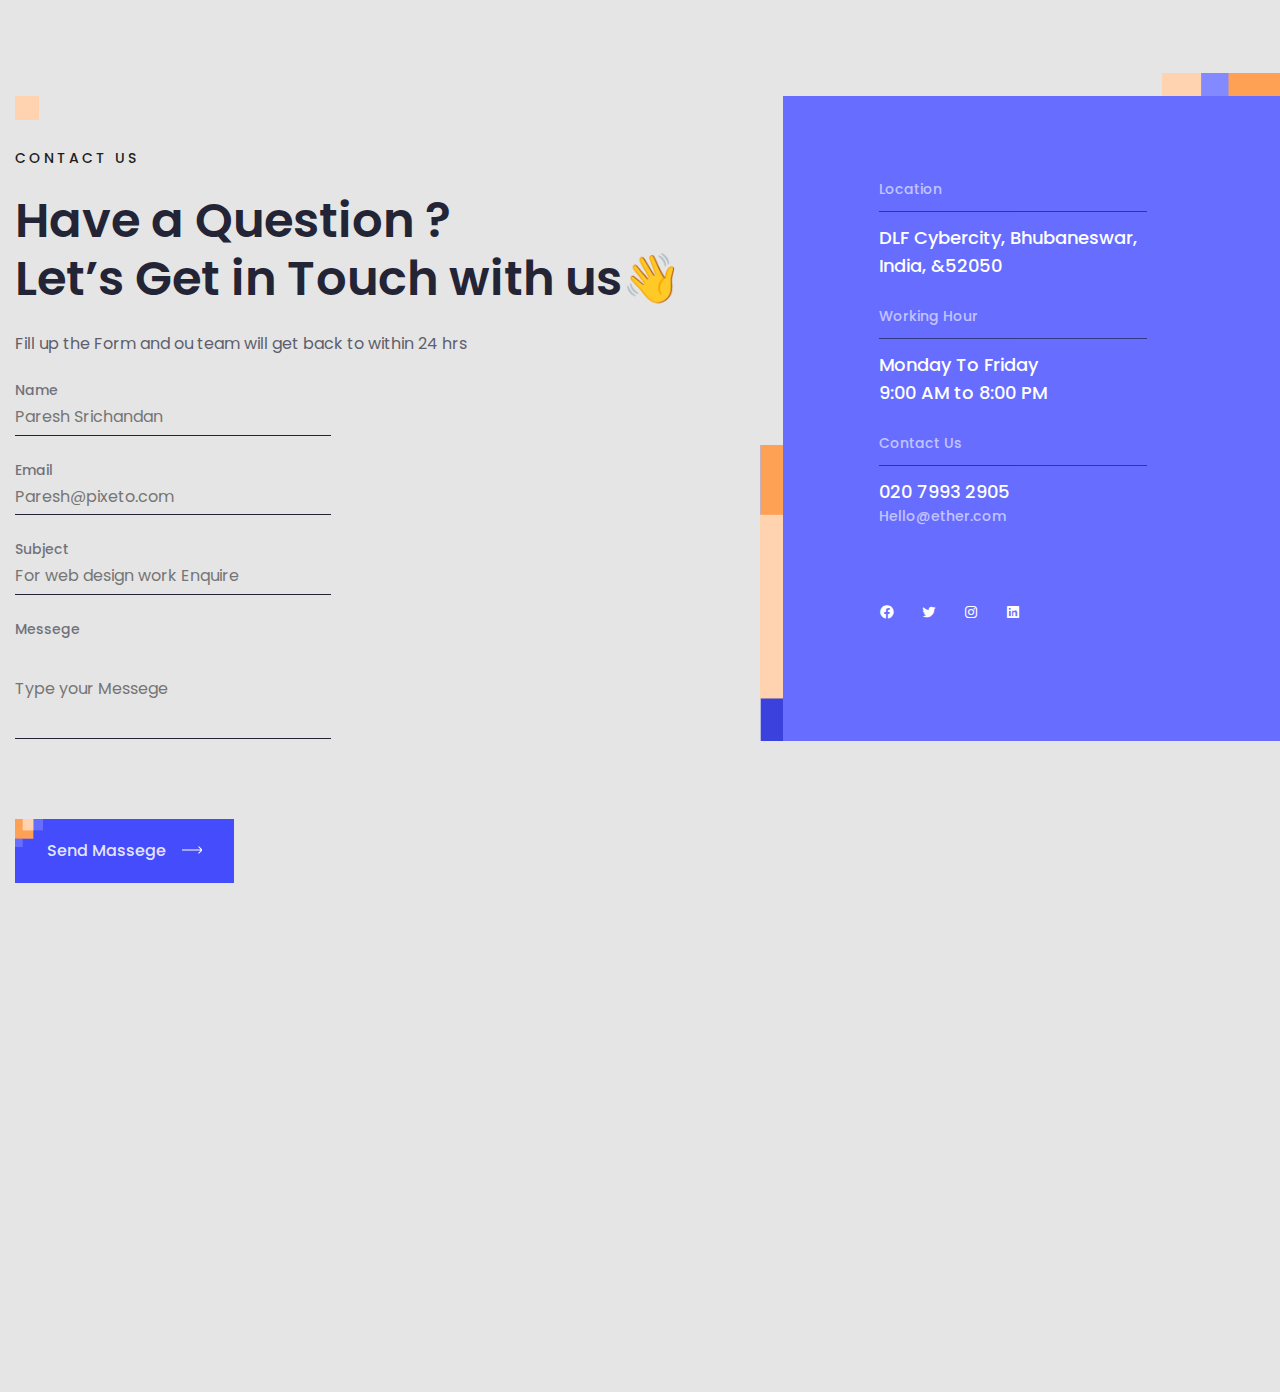
<file: contact.html>
<!DOCTYPE html>
<html lang="en">
<head>
    <meta charset="UTF-8">
    <meta http-equiv="X-UA-Compatible" content="IE=edge">
    <meta name="viewport" content="width=device-width, initial-scale=1.0">
    <title>Contact</title>
    <!-- Css========================================= -->
    <link href='https://unpkg.com/boxicons@2.0.9/css/boxicons.min.css' rel='stylesheet'>
    <link rel="stylesheet" href="css/normalize.css">
    <link rel="stylesheet" href="css/column.css">
    <link rel="stylesheet" href="css/style.css">
    <!-- Css========================================= -->
</head>
<body>
    <!-- ============================================ -->
    <!-- contact header ============================= -->

    <section class="contact-header">
        <div class="container">
            <div class="row between">
                <div class="contact-des">
                    <img src="media/img/contact/icon.svg" alt="icon" width="24" height="24">
                    <p class="contact-des__pretext">CONTACT US</p>
                    <h2 class="contact-des__title title">Have a Question ?<br> Let’s Get in Touch with us👋</h2>                    
                    <p class="contact-des__text text">Fill up the Form  and ou team will get back to within 24 hrs</p>
                    <form class="contact-form" action="https://echo.htmlacademy.ru/" method="POST">
                        <label class="contact-form__label" for="name">Name</label>
                        <input class="contact-form__input" type="text" id="name" placeholder="Paresh Srichandan" required>
                        <label class="contact-form__label" for="email">Email</label>
                        <input class="contact-form__input" type="email" id="email" placeholder="Paresh@pixeto.com" required>
                        <label class="contact-form__label" for="subject">Subject</label>
                        <input class="contact-form__input" type="text" id="subject" placeholder="For web design work Enquire" required>
                        <label class="contact-form__label" for="messege">Messege</label>
                        <input class="contact-form__input" type="textarea" id="message" placeholder="Type your Messege">
                        <button class="contact-form__btn btn" type="submit" href="#">Send Massege</button>
                    </form>
                </div>
                <div class="contact-sec">
                    <p class="contact-sec__text">Location</p>
                    <h3 class="contact-sec__title">DLF Cybercity, Bhubaneswar, India, &52050</h3>
                    <p class="contact-sec__text">Working Hour</p>
                    <h3 class="contact-sec__title">Monday To Friday<br>9:00 AM to 8:00 PM </h3>
                    <p class="contact-sec__text">Contact Us</p>
                    <h3 class="contact-sec__title" type="tel">020 7993 2905</h3>
                    <a class="contact-sec__text" type="#">Hello@ether.com</a>
                    <ul class="contact-sec__list row">
                        <li class="contact-sec__item">
                            <a class="contact-sec__link" href="#">
                                <i class='bx bxl-facebook-circle'></i>
                            </a>
                        </li>
                        <li class="contact-sec__item">
                            <a class="contact-sec__link" href="#">
                                <i class='bx bxl-twitter' ></i>
                            </a>
                        </li>
                        <li class="contact-sec__item">
                            <a class="contact-sec__link" href="#">
                                <i class='bx bxl-instagram' ></i>
                            </a>
                        </li>
                        <li class="contact-sec__item">
                            <a class="contact-sec__link" href="#">
                                <i class='bx bxl-linkedin-square' ></i>
                            </a>
                        </li>
                    </ul>
                </div>
            </div>
            <div class="contact-map">
                <iframe class="contact-map__wrapper" src="https://www.google.com/maps/embed?pb=!1m18!1m12!1m3!1d1737.6221882978507!2d-98.48650795000005!3d29.421653200000023!2m3!1f0!2f0!3f0!3m2!1i1024!2i768!4f13.1!3m3!1m2!1s0x865c58aa57e6a56f%3A0xf08a9ad66f03e879!2sHenry+B.+Gonzalez+Convention+Center!5e0!3m2!1sen!2sus!4v1393884854786" frameborder="0"></iframe>
            </div>
        </div>
    </section>

    <!-- contact header ============================= -->
    <!-- ============================================ -->
</body>
</html>
</file>
<file: css/column.css>
.fulled-container {
  padding: 0 20px;
}


.row {
  display: flex;
  flex-flow: row wrap;
}
.center {
  text-align: center;
  justify-content: center;
}

.between {
  justify-content: space-between;
}
.around {
  justify-content: space-around;
}
.evenly {
  justify-content: space-evenly;
}
.align-center {
  align-items: center;
}



.col-1 {
  max-width:8.333333%; 
  flex-basis: 8.333333%;
}

.col-2 {
  max-width:16.6666666%;
  flex-basis: 16.6666666%;
}

.col-3 {
  max-width:25%;
  flex-basis: 25%;
}

.col-4 {
  max-width:33.333333%;
  flex-basis: 33.333333%;
}

.col-5 {
  max-width: 41.6666666%;
  flex-basis: 41.6666666%;
}

.col-6 {
  max-width: 50%;
  flex-basis: 50%;
}

.col-7 {
  max-width: 58.333333%;
  flex-basis: 58.333333%;
}

.col-8 {
  max-width: 66.6666666%;
  flex-basis: 66.6666666%;
}

.col-9 {
  max-width: 75%;
  flex-basis: 75%;
}

.col-10 {
  max-width: 83.333333%;
  flex-basis: 83.333333%;
}

.col-11 {
  max-width: 91.6666666%;
  flex-basis: 91.6666666%;
}
.col-12 {
  max-width: 100%;
  flex-basis: 100%;
}
</file>
<file: css/style.css>
@import url('https://fonts.googleapis.com/css2?family=Poppins:wght@200;300;400;500;600;700;800;900&display=swap');

html {box-sizing: border-box;}

*,
*::before,
*::after {box-sizing: inherit;}

body {
  margin: 0;
  padding: 0;
  display: flex;
  flex-direction: column;
  min-height: 100vh;
  font-family: 'Poppins', sans-serif;
}

ul {
  list-style: none;
  padding: 0;
  margin: 0;
}

a {
  text-decoration: none;
  display: inline-block;
}

h1, h2, h3, h4, h5, h6, p {
  padding: 0;
  margin: 0;
}

button {cursor: pointer;}

.container{
  width: 1310px;
  margin: 0 auto;
  padding-left: 15px;
  padding-right: 15px;
}

.title {
  font-weight: 600;
  font-size: 48px;
  line-height: 58px;
  color: var(--color-232536);
}

.text {
  font-weight: normal;
  font-size: 16px;
  line-height: 24px;
  color: var(--color-5d5f6d);
}

.btn {
  background-color: var(--color-444cfc);
  font-weight: 500;
  font-size: 16px;
  line-height: 24px;
  color: var(--color-rgba087);
  padding: 20px 68px 20px 32px;
  position: relative;
}

.btn:hover {
  background-color: var(--color-000dff);
  color: var(--color-ffffff);
}

.btn:active {opacity: 0.5;}

.btn::before {
  content: '';
  position: absolute;
  width: 28px;
  height: 28px;
  background-image: url('../media/img/btn/btn-img.svg');
  top: 0;
  left: 0;
}

.btn::after {
  content: '';
  position: absolute;
  top: 50%;
  right: 22px;
  width: 20px;
  height: 10px;
  background-image: url('../media/img/btn/arrow.svg');
  background-repeat: no-repeat;
  transform: translate(-50%, -50%);
}

:root {
  --color-232536: #232536;
  --color-ffffff: #ffffff;
  --color-ffd3af: #ffd3af; 
  --color-ffa155: #ffa155;
  --color-444cfc: #444cfc;
  --color-5d5f6d: #5d5f6d;
  --color-000000: #000000;
  --color-ecf8f9: #ecf8f9;
  --color-ffe6d2: #ffe6d2;
  --color-f9f9ff: #f9f9ff;
  --color-666dff: #666dff;
  --color-fafafc: #fafafc;
  --color-ffe0c7: #ffe0c7;
  --color-ffdfc6: #ffdfc6; 
  --color-f9f9f9: #f9f9f9;
  --color-000dff: #000dff;
  --color-e5e5e5: #e5e5e5;
  --color-rgba08: rgba(0, 0, 0, 0.8);
  --color-rgba057: rgba(255, 211, 175, 0.57);
  --color-rgba099: rgba(35, 37, 54, 0.99);
  --color-rgba017: rgba(210, 218, 237, 0.17);
  --color-rgba087: rgba(255, 255, 255, 0.87);
}

/* ================================== */
/* contact header =================== */

.contact-header {
  padding: 96px 0;
  background-color: var(--color-e5e5e5);
}

.contact-des__pretext {
  font-weight: 500;
  font-size: 14px;
  line-height: 20px;
  letter-spacing: 3px;
  color: var(--color-000000);
  opacity: 0.87;
  margin-top: 24px;
}

.contact-des__title {
  margin: 24px 0;
}

.contact-des__text {
  margin-bottom: 24px;
}

.contact-des {
  width: 672px;
}

.contact-form {
  width: 405px;
}

.contact-form__label {
  font-weight: 500;
  font-size: 14px;  
  line-height: 20px;
  color: var(--color-232536);
  opacity: 0.6;
}

.contact-form__input {
  margin-bottom: 24px;
  display: block;
  padding: 8px 0;
  border: none;
  align-items: start;
  text-align: start;
  background-color: transparent;
  border-bottom: 1px solid var(--color-232536);
}

.contact-form__input:nth-child(8) {
  height: 100px;
}

.contact-form__btn {
  border: none;
  margin-top: 56px;
}

.contact-sec {
  width: 512px;
  height: 645px;
  position: relative;
  padding: 83px 148px 128px 96px;
  background-color: var(--color-666dff);
}

.contact-sec::before {
  content: '';
  background-image: url("../media/img/contact/before-img.svg");
  width: 23px;
  height: 296px;
  background-repeat: no-repeat;
  position: absolute;
  left: -23px;
  bottom: 0;
}

.contact-sec::after {
  content: '';
  background-image: url("../media/img/contact/after-img.svg");
  width: 133px;
  height: 23px;
  background-repeat: no-repeat;
  position: absolute;
  top: -23px;
  right: 0;
}

.contact-sec__text {
  font-weight: 500;
  font-size: 14px;
  line-height: 20px;
  color: var(--color-ffffff);
  opacity: 0.6;
  margin-bottom: 12px;
  padding-bottom: 12px;
}

.contact-sec__text:nth-child(1),
.contact-sec__text:nth-child(3),
.contact-sec__text:nth-child(5) {
  border-bottom: 1px solid var(--color-rgba08);
}

.contact-sec__text:nth-child(3),
.contact-sec__text:nth-child(5) {
  margin-top: 26px;
}

.contact-sec__title {
  font-weight: 500;
  font-size: 18px;
  line-height: 28px;
  color: var(--color-ffffff);
}

.contact-sec__list {
  margin-top: 54px;
}

.contact-sec__item {
  margin-right: 26px;
}

.contact-sec__link {
  font-size: 16px;
  color: var(--color-ffffff);
}

.contact-map iframe{
  width: 100%;
  height: 409px;
  padding-top: 96px;
}

/* contact header =================== */
/* ================================== */
</file>
